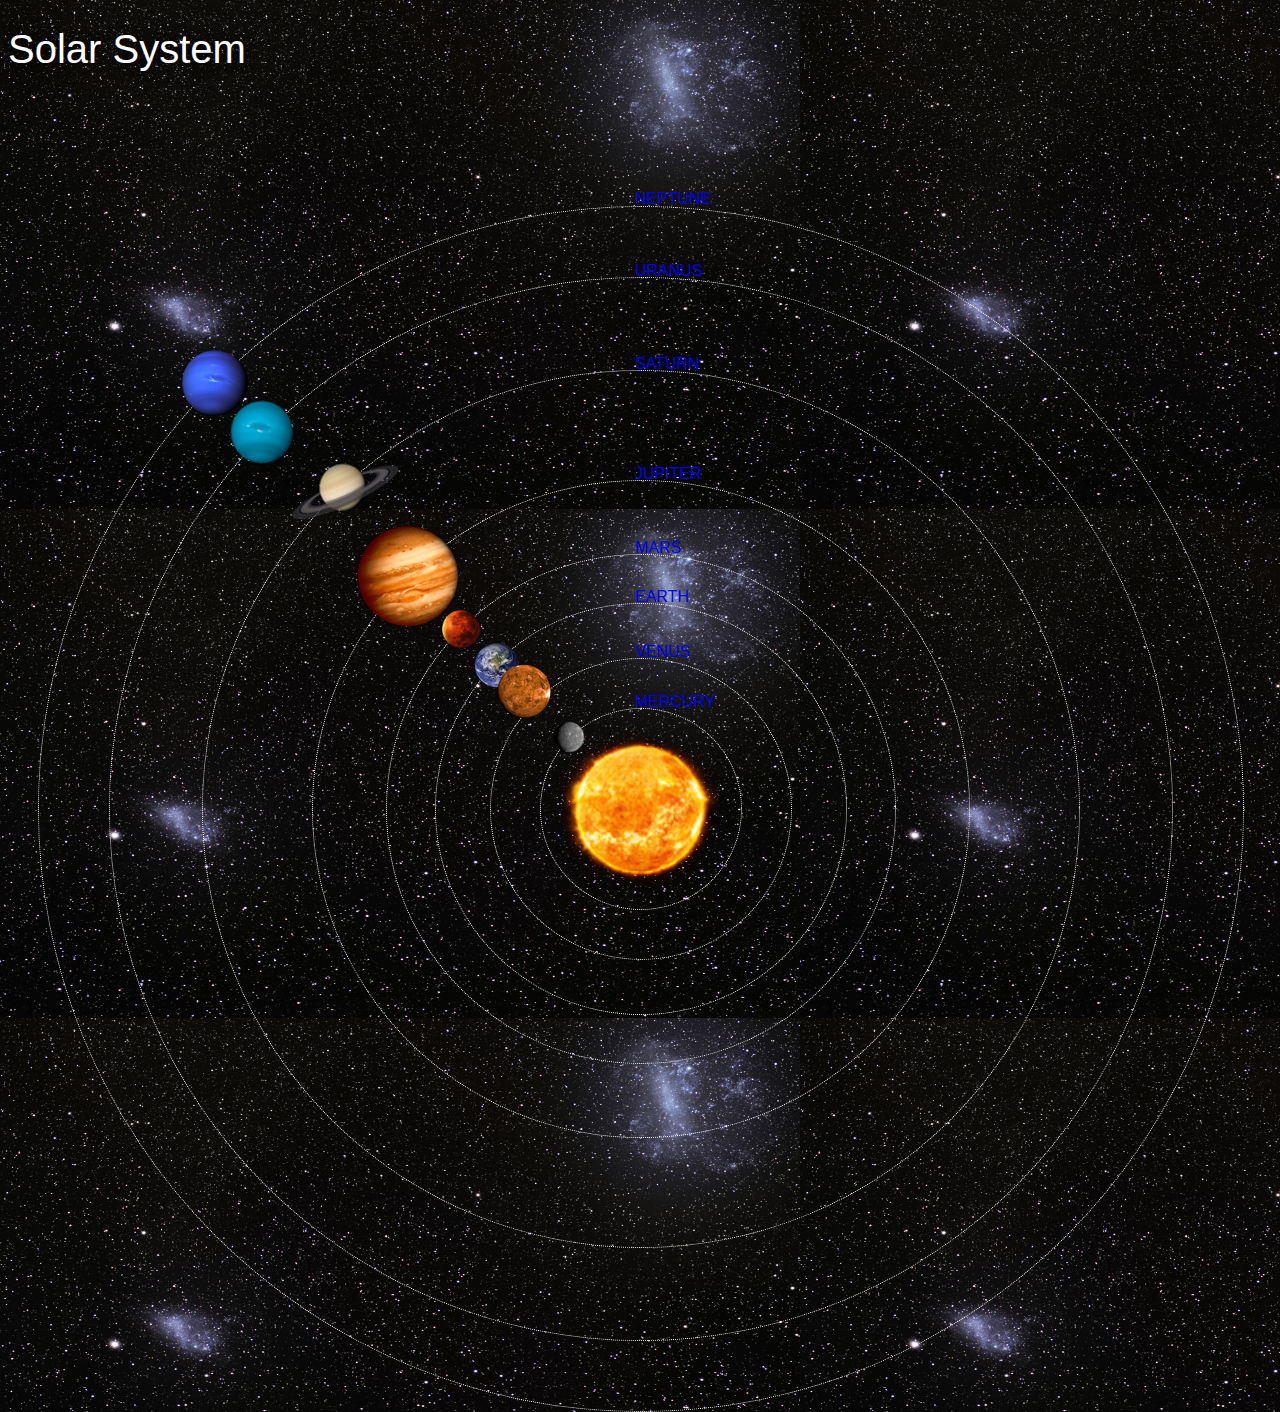
<file: index.html>
<!DOCTYPE html>
<html>
    <head>
    <title>Solar System</title>
        <link rel="stylesheet" href="style.css"/>
    </head>
    <body>
        <div id="container">
        <h1>Solar System</h1>
        <a href="sun.html"><img src="images/sun.png" id="sun"/></a>
            
            <div id="neptune-orbit">
                <a href="neptune.html"><img src="images/neptune.png" id="neptune"/></a>
            </div>
            <div id="neptune-label" class="label-box">
                <a href="neptune.html">NEPTUNE</a>
            </div>
            
            <div id="uranus-orbit">
                <a href="uranus.html"><img src="images/uranus.png" id="uranus"/></a>
            </div>
            <div id="uranus-label" class="label-box">
                <a href="uranus.html">URANUS</a>
            </div>
            
                 <div id="saturn-orbit">
                <a href="saturn.html"><img src="images/saturn.png" id="saturn"/></a>
            </div>
            <div id="saturn-label" class="label-box">
                <a href="saturn.html">SATURN</a>
            </div>
                <div id="jupiter-orbit">
                <a href="jupiter.html"><img src="images/jupiter.png" id="jupiter"/></a>
            </div>
            <div id="jupiter-label" class="label-box">
                <a href="jupiter.html">JUPITER</a>
            </div>
                 <div id="mars-orbit">
                <a href="mars.html"><img src="images/mars.png" id="mars"/></a>
            </div>
            <div id="mars-label" class="label-box">
                <a href="mars.html">MARS</a>
            </div>     
                <div id="earth-orbit">
                <a href="earth.html"><img src="images/earth.png" id="earth"/></a>
            </div>
            <div id="earth-label" class="label-box">
                <a href="earth.html">EARTH</a>
            </div>
                 <div id="venus-orbit">
                <a href="venus.html"><img src="images/venus.png" id="venus"/></a>
            </div>
            <div id="venus-label" class="label-box">
                <a href="venus.html">VENUS</a>
            </div>
                 <div id="mercury-orbit">
                <a href="mercury.html"><img src="images/mercury.png" id="mercury"/></a>
            </div>
            <div id="mercury-label" class="label-box">
                <a href="mercury.html">MERCURY</a>
            </div>
        </div>
        </body>
</html>
</file>
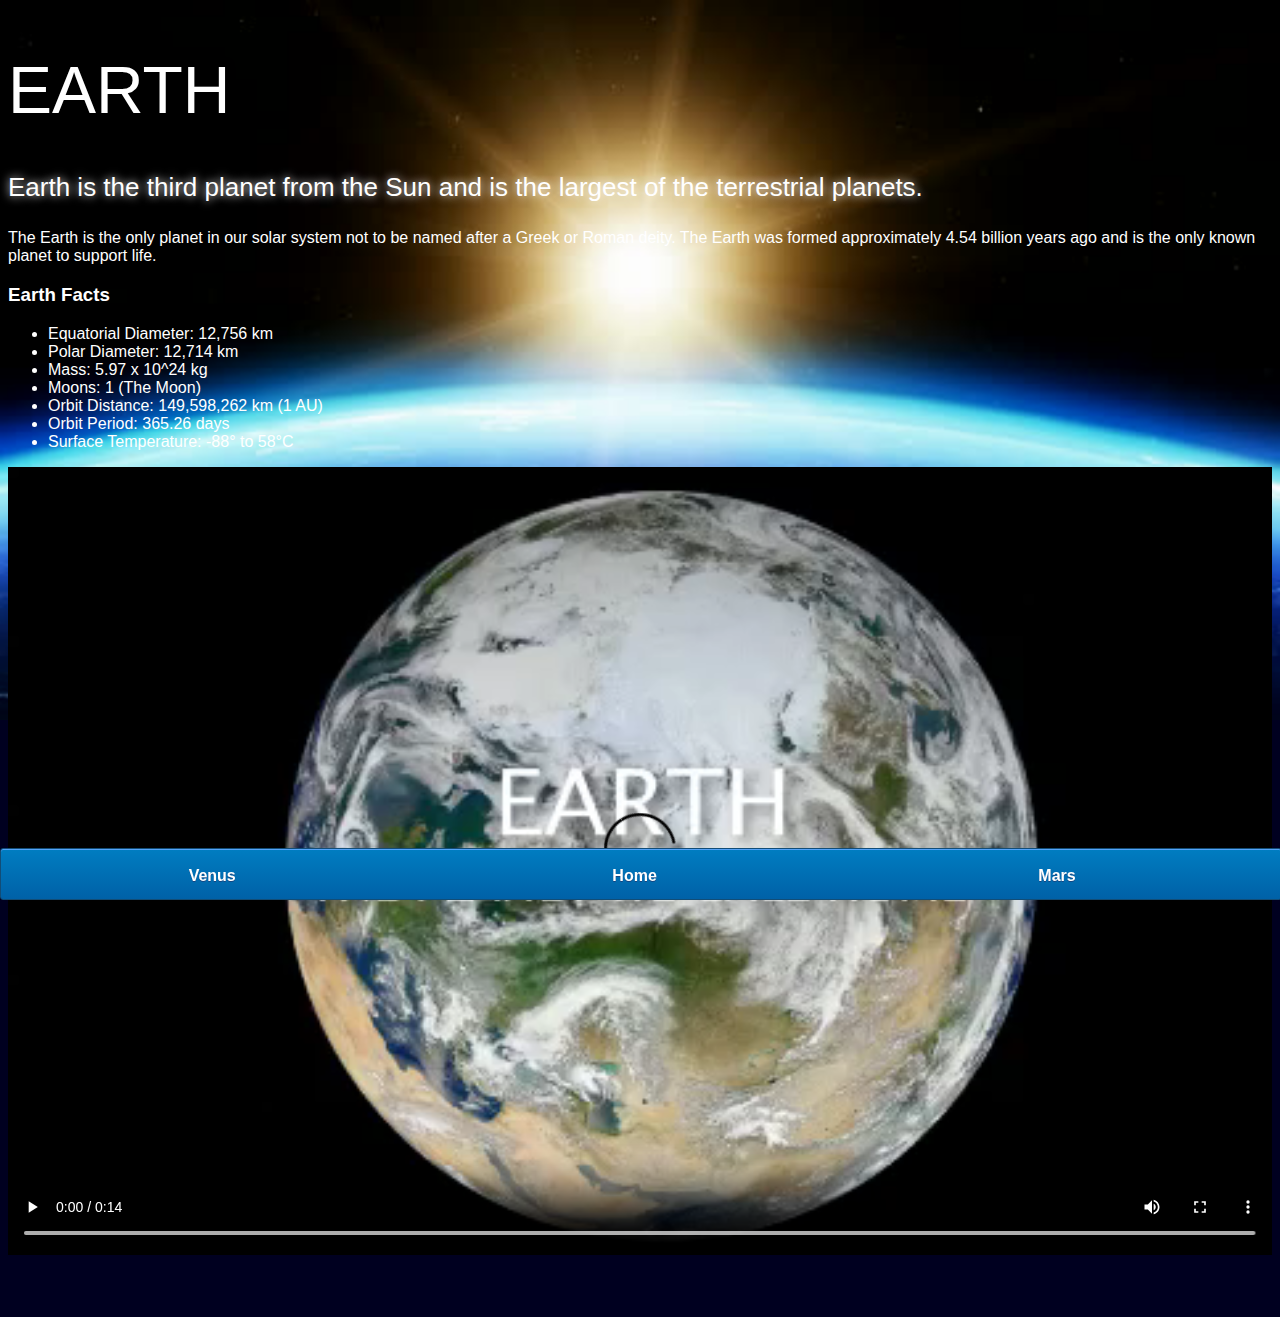
<file: earth.html>
<!DOCTYPE html>
<html>
    <head>
        <title>Solar System</title>
        <link rel="stylesheet" href="style-pages.css"/>
    </head>
    <body>
        <div id="main">
        <div id="content">
         
            <h1>Earth</h1>
                <p class="intro">
                    Earth is the third planet from the Sun and is the largest of the terrestrial planets. 
                </p>             

                <p>
                    The Earth is the only planet in our solar system not to be named after a Greek or Roman deity. The Earth was formed approximately 4.54 billion years ago and is the only known planet to support life.
                </p>

                <h3>Earth Facts</h3>
                <ul>
                    <li>Equatorial Diameter:	12,756 km</li>
                    <li>Polar Diameter:	12,714 km</li>
                    <li>Mass:	5.97 x 10^24 kg</li>
                    <li>Moons:	1 (The Moon)</li>
                    <li>Orbit Distance:	149,598,262 km (1 AU)</li>
                    <li>Orbit Period:	365.26 days</li>
                    <li>Surface Temperature:	-88&deg; to 58&deg;C</li>
                </ul>
           
            <video id="video" controls>
                    <source src="videos/earth-video.mp4" type="video/mp4">
                </video>
            </div>
            <div id="tabs-bottom">
                <a href="venus.html">Venus</a>
                <a href="index.html">Home</a>
                <a href="mars.html">Mars</a>
            </div>
        </div>
    </body>
</html>
</file>
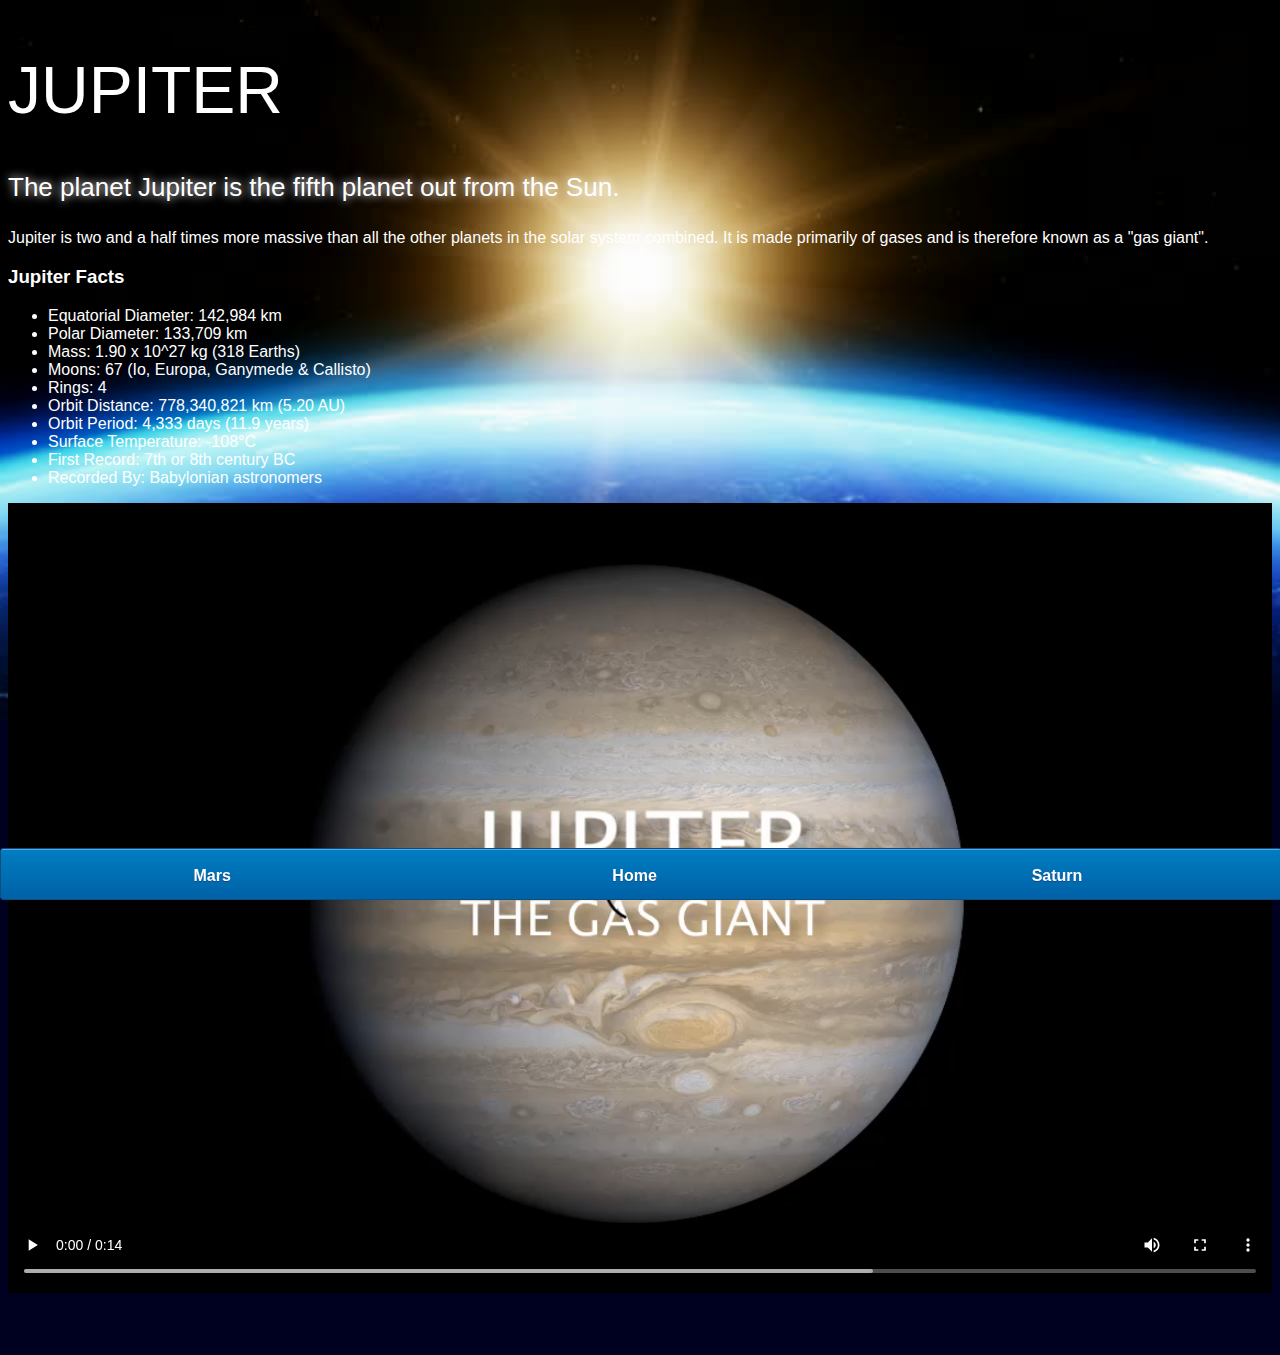
<file: jupiter.html>
<!DOCTYPE html>
<html>
    <head>
        <title>Solar System</title>
        <link rel="stylesheet" href="style-pages.css"/>
    </head>
    <body>
        <div id="main">
        <div id="content">
         <h1>Jupiter</h1>
                <p class="intro">
                    The planet Jupiter is the fifth planet out from the Sun.
                </p>             

                <p>
                    Jupiter is two and a half times more massive than all the other planets in the solar system combined. It is made primarily of gases and is therefore known as a "gas giant".
                </p>

                <h3>Jupiter Facts</h3>
                <ul>
                    <li>Equatorial Diameter:	142,984 km</li>
                    <li>Polar Diameter:	133,709 km</li>
                    <li>Mass:	1.90 x 10^27 kg (318 Earths)</li>
                    <li>Moons:	67 (Io, Europa, Ganymede & Callisto)</li>
                    <li>Rings:	4</li>
                    <li>Orbit Distance:	778,340,821 km (5.20 AU)</li>
                    <li>Orbit Period:	4,333 days (11.9 years)</li>
                    <li>Surface Temperature:	-108&deg;C</li>
                    <li>First Record:	7th or 8th century BC</li>
                    <li>Recorded By:	Babylonian astronomers</li>
                </ul>
            <video id="video" controls>
                    <source src="videos/jupiter-video.mp4" type="video/mp4">
                </video>
            </div>
            <div id="tabs-bottom">
               <a href="mars.html">Mars</a>
                <a href="index.html">Home</a>
                <a href="saturn.html">Saturn</a>
            </div>
        </div>
    </body>
</html>
</file>
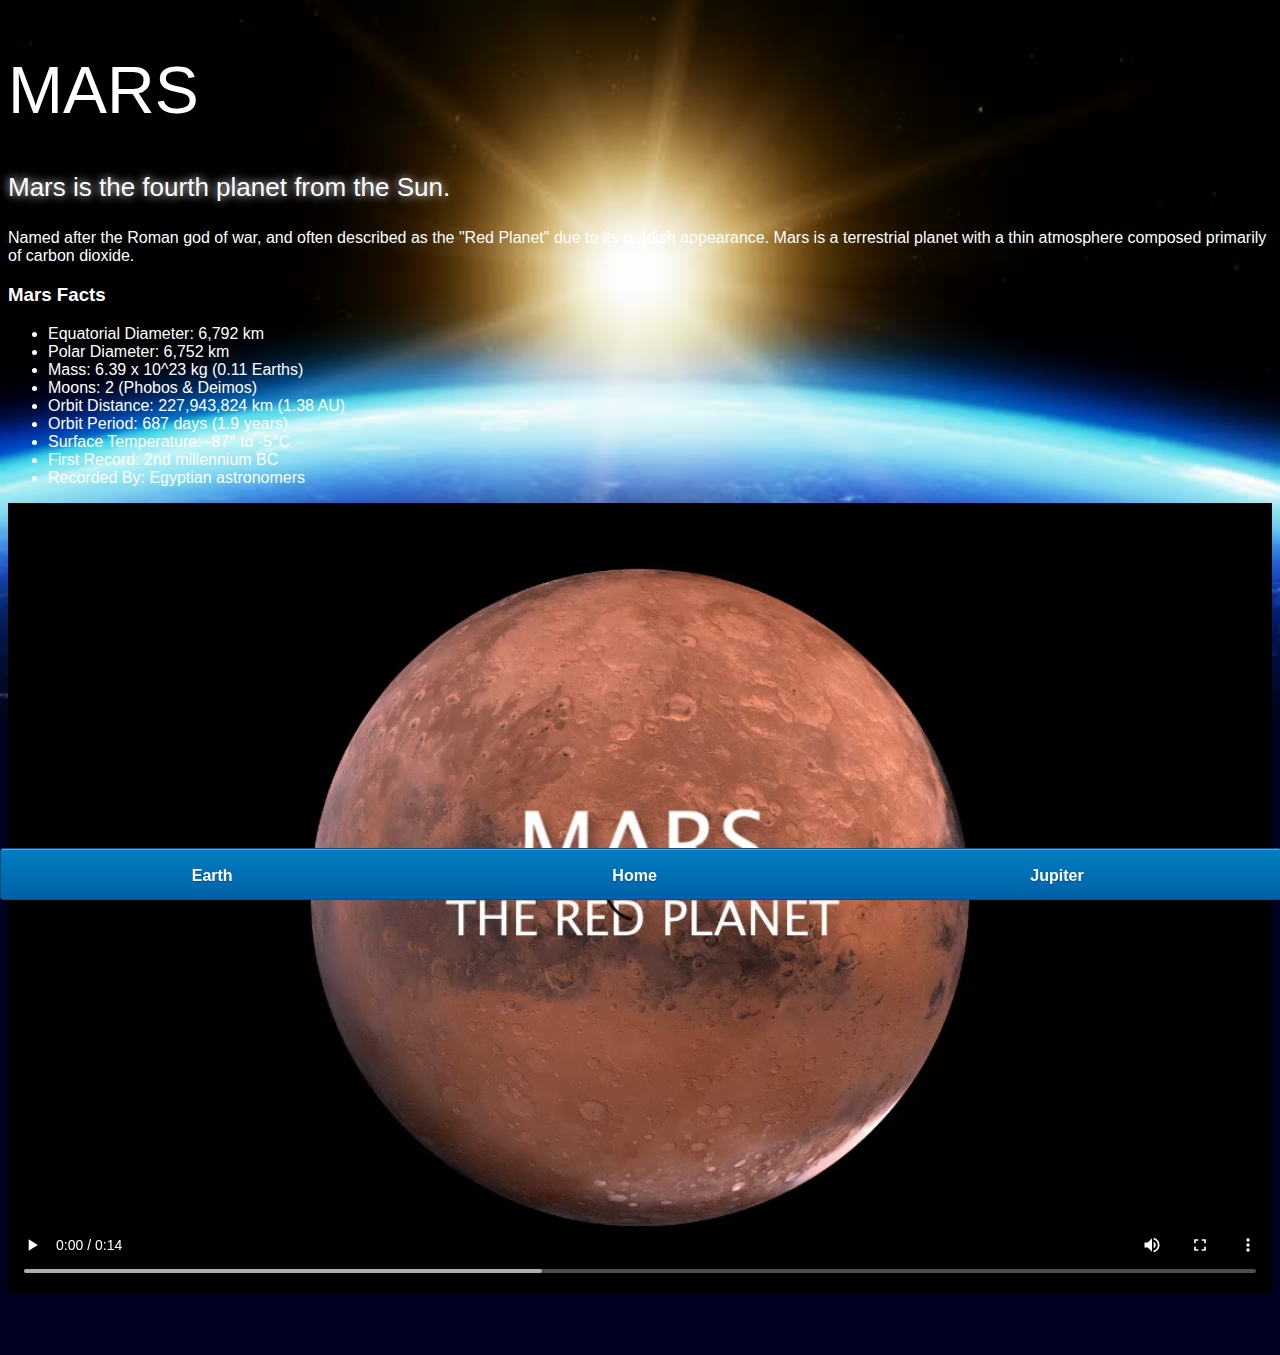
<file: mars.html>
<!DOCTYPE html>
<html>
    <head>
        <title>Solar System</title>
        <link rel="stylesheet" href="style-pages.css"/>
    </head>
    <body>
        <div id="main">
        <div id="content">
         
            <h1>Mars</h1>
                <p class="intro">
                    Mars is the fourth planet from the Sun.  
                </p>             

                <p>
                    Named after the Roman god of war, and often described as the "Red Planet" due to its reddish appearance. Mars is a terrestrial planet with a thin atmosphere composed primarily of carbon dioxide.
                </p>

                <h3>Mars Facts</h3>
                <ul>
                    <li>Equatorial Diameter:	6,792 km</li>
                    <li>Polar Diameter:	6,752 km</li>
                    <li>Mass:	6.39 x 10^23 kg (0.11 Earths)</li>
                    <li>Moons:	2 (Phobos & Deimos)</li>
                    <li>Orbit Distance:	227,943,824 km (1.38 AU)</li>
                    <li>Orbit Period:	687 days (1.9 years)</li>
                    <li>Surface Temperature:	-87&deg; to -5&deg;C</li>
                    <li>First Record:	2nd millennium BC</li>
                    <li>Recorded By:	Egyptian astronomers</li>
                </ul>
            
           
            <video id="video" controls>
                    <source src="videos/mars-video.mp4" type="video/mp4">
                </video>
            </div>
            <div id="tabs-bottom">
               <a href="earth.html">Earth</a>
                <a href="index.html">Home</a>
                <a href="jupiter.html">Jupiter</a>
            </div>
        </div>
    </body>
</html>
</file>
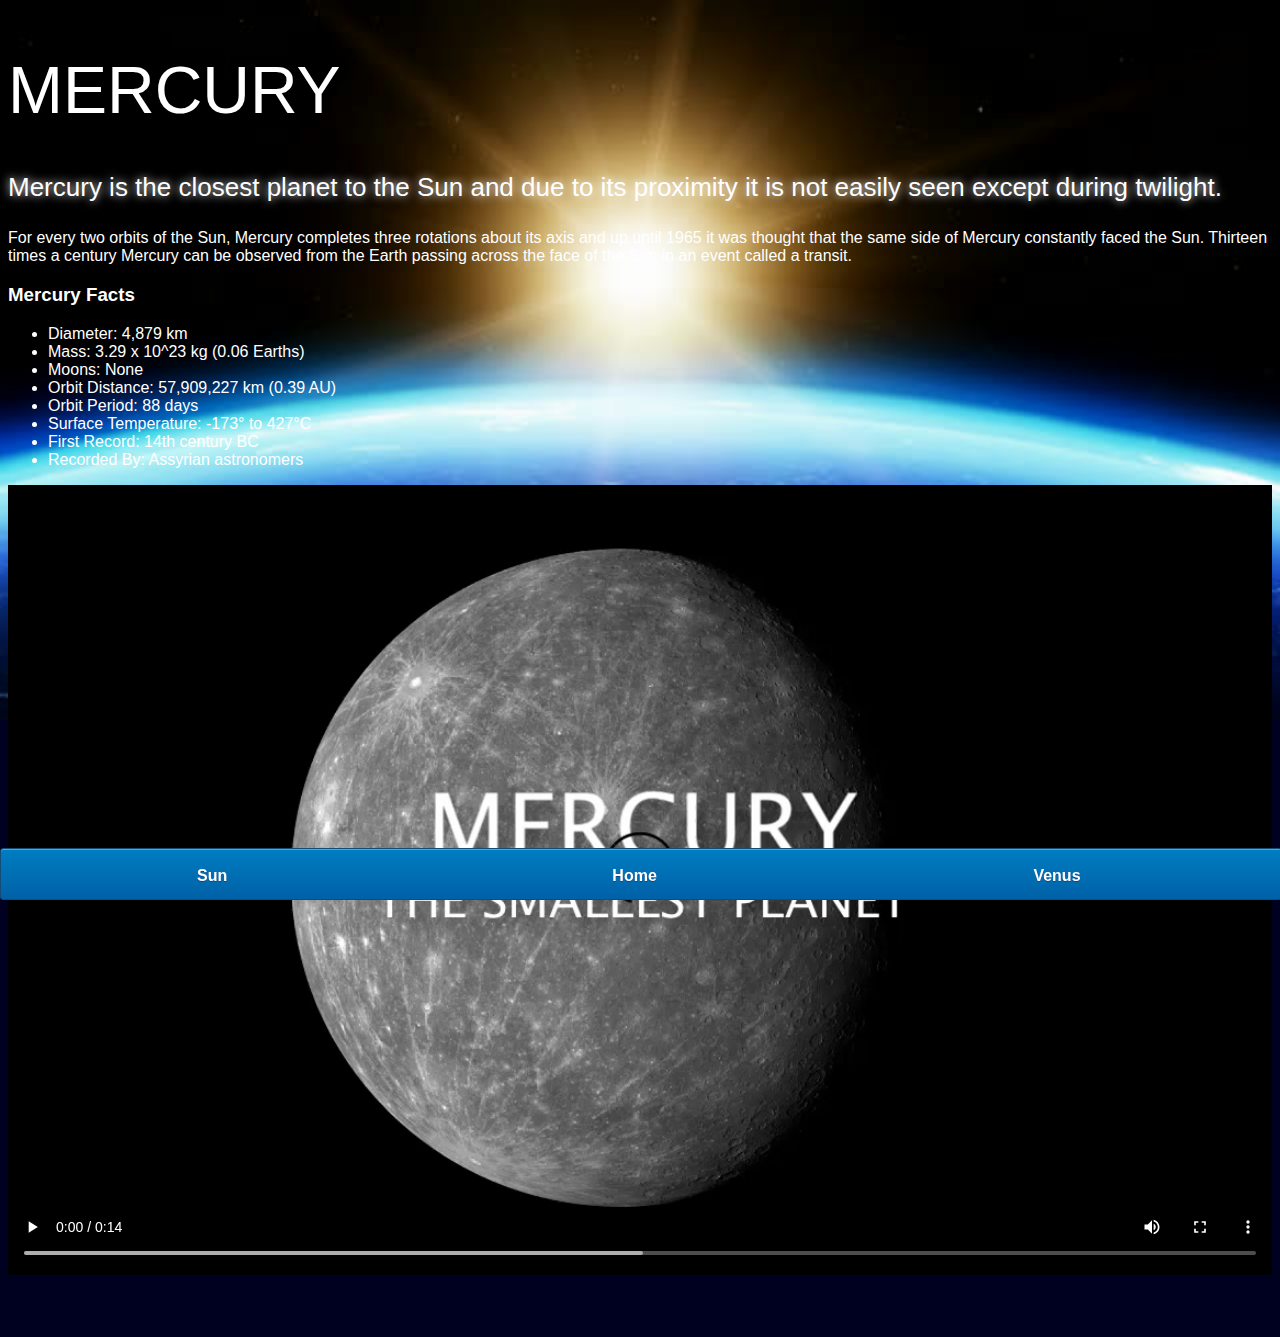
<file: mercury.html>
<!DOCTYPE html>
<html>
    <head>
        <title>Solar System</title>
        <link rel="stylesheet" href="style-pages.css"/>
    </head>
    <body>
        <div id="main">
        <div id="content">
            <h1>Mercury</h1>
            <p class="intro">
                    Mercury is the closest planet to the Sun and due to its proximity it is not easily seen except during twilight. </p>
            <p>
                    For every two orbits of the Sun, Mercury completes three rotations about its axis and up until 1965 it was thought that the same side of Mercury constantly faced the Sun. Thirteen times a century Mercury can be observed from the Earth passing across the face of the Sun in an event called a transit.</p>

                <h3>Mercury Facts</h3>
             <ul>
                    <li>Diameter:	4,879 km</li>
                    <li>Mass:	3.29 x 10^23 kg (0.06 Earths)</li>
                    <li>Moons:	None</li>
                    <li>Orbit Distance:	57,909,227 km (0.39 AU)</li>
                    <li>Orbit Period:	88 days</li>
                    <li>Surface Temperature:	-173&deg; to 427&deg;C</li>
                    <li>First Record:	14th century BC</li>
                    <li>Recorded By:	Assyrian astronomers</li>
                </ul>
            <video id="video" controls>
                    <source src="videos/mercury-video.mp4" type="video/mp4">
                </video>
            </div>
            <div id="tabs-bottom">
                <a href="sun.html">Sun</a>
                <a href="index.html">Home</a>
                <a href="venus.html">Venus</a>
            </div>
        </div>
    </body>
</html>
</file>
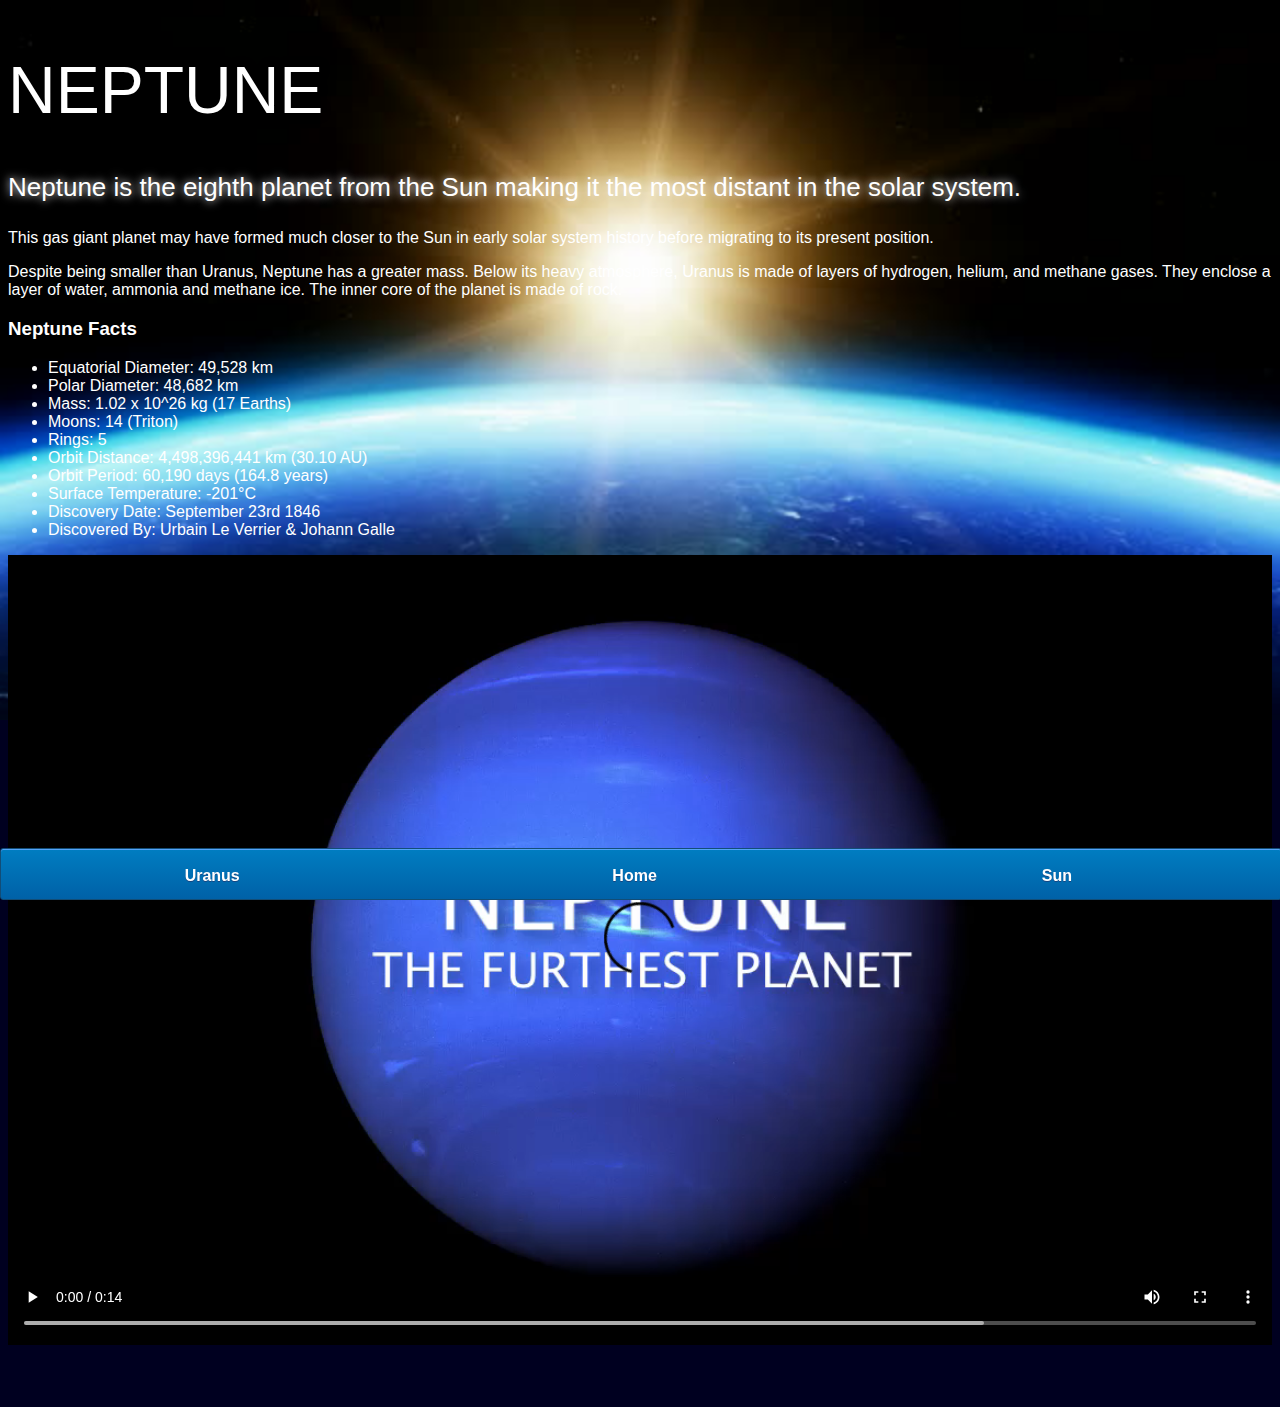
<file: neptune.html>
<!DOCTYPE html>
<html>
    <head>
        <title>Solar System</title>
        <link rel="stylesheet" href="style-pages.css"/>
    </head>
    <body>
        <div id="main">
        <div id="content">
           <h1>Neptune</h1>
                <p class="intro">
                    Neptune is the eighth planet from the Sun making it the most distant in the solar system. 
                </p>             
                <p>
                    This gas giant planet may have formed much closer to the Sun in early solar system history before migrating to its present position.</p>

                <p>Despite being smaller than Uranus, Neptune has a greater mass. Below its heavy atmosphere, Uranus is made of layers of hydrogen, helium, and methane gases. They enclose a layer of water, ammonia and methane ice. The inner core of the planet is made of rock.</p>

                <h3>Neptune Facts</h3>
                <ul>
                    <li>Equatorial Diameter:	49,528 km</li>
                    <li>Polar Diameter:	48,682 km</li>
                    <li>Mass:	1.02 x 10^26 kg (17 Earths)</li>
                    <li>Moons:	14 (Triton)</li>
                    <li>Rings:	5</li>
                    <li>Orbit Distance:	4,498,396,441 km (30.10 AU)</li>
                    <li>Orbit Period:	60,190 days (164.8 years)</li>
                    <li>Surface Temperature:	-201&deg;C</li>
                    <li>Discovery Date:	September 23rd 1846</li>
                    <li>Discovered By:	Urbain Le Verrier & Johann Galle</li>
                </ul>
           
            <video id="video" controls>
                    <source src="videos/neptune-video.mp4" type="video/mp4">
                </video>
            </div>
            <div id="tabs-bottom">
             <a href="uranus.html">Uranus</a>
                <a href="index.html">Home</a>
                <a href="sun.html">Sun</a>
            </div>
        </div>
    </body>
</html>
</file>
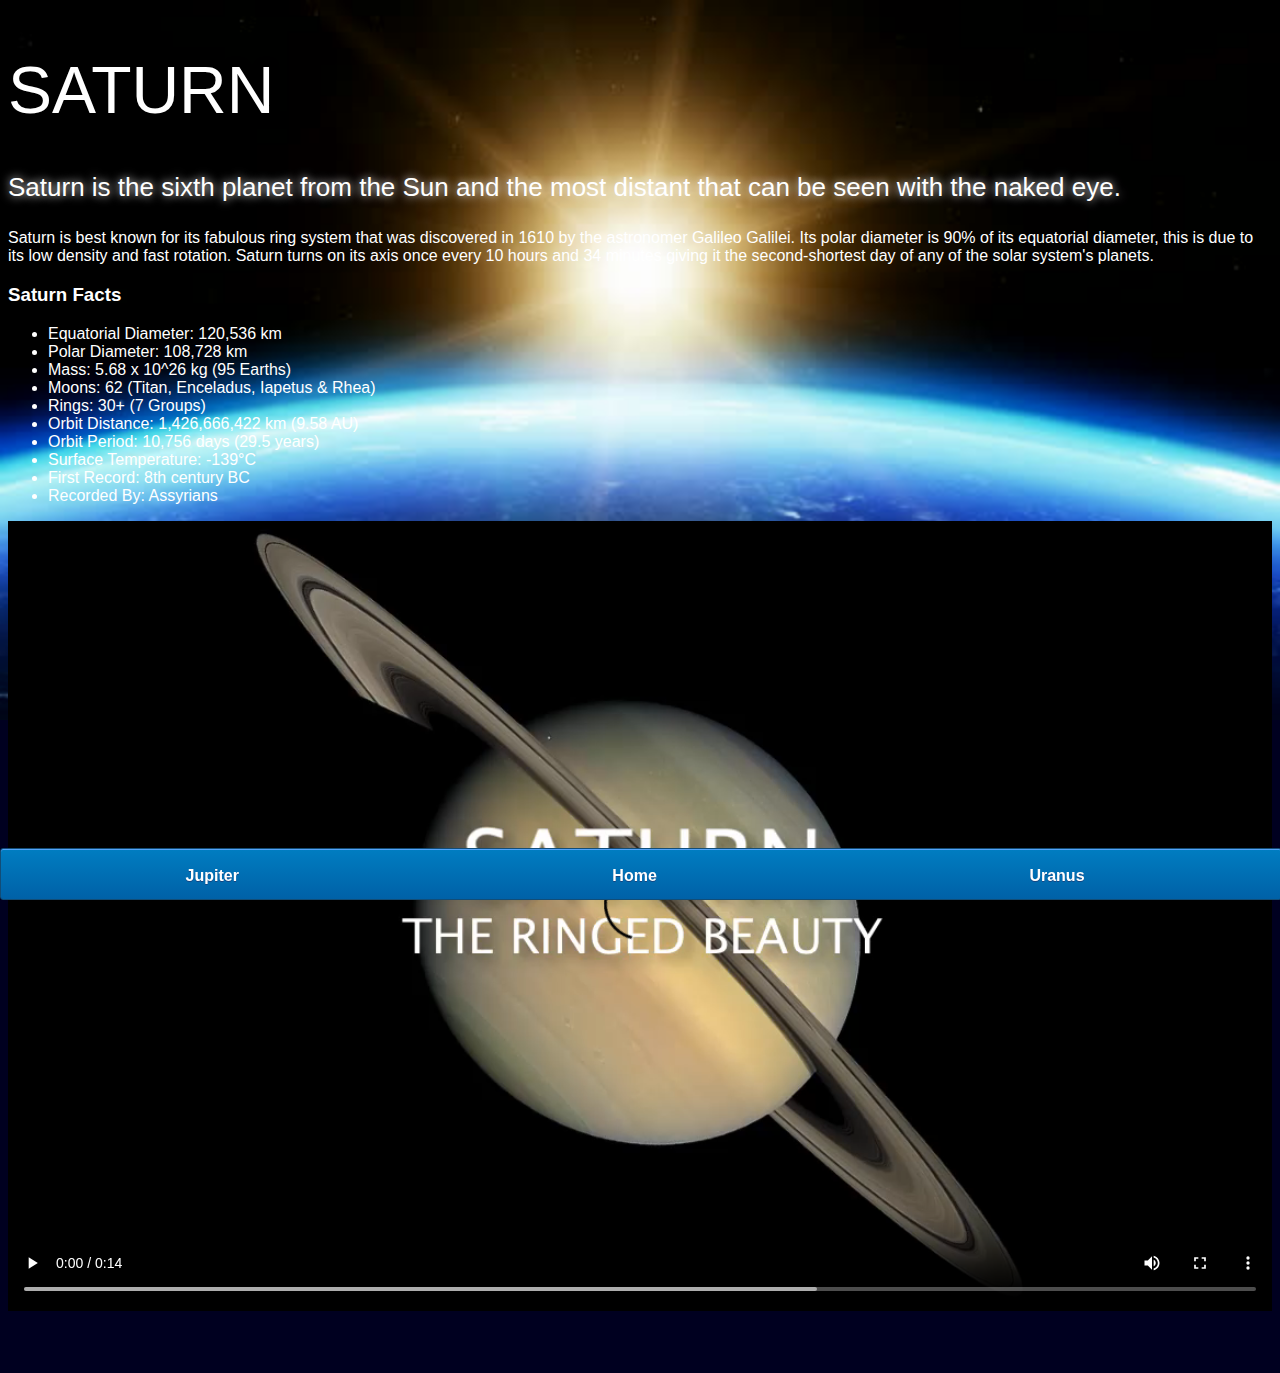
<file: saturn.html>
<!DOCTYPE html>
<html>
    <head>
        <title>Solar System</title>
        <link rel="stylesheet" href="style-pages.css"/>
    </head>
    <body>
        <div id="main">
        <div id="content">
          <h1>Saturn</h1>
                <p class="intro">
                    Saturn is the sixth planet from the Sun and the most distant that can be seen with the naked eye.
                </p>             

                <p>
                    Saturn is best known for its fabulous ring system that was discovered in 1610 by the astronomer Galileo Galilei. Its polar diameter is 90% of its equatorial diameter, this is due to its low density and fast rotation. Saturn turns on its axis once every 10 hours and 34 minutes giving it the second-shortest day of any of the solar system's planets.
                </p>

                <h3>Saturn Facts</h3>
                <ul>
                    <li>Equatorial Diameter:	120,536 km</li>
                    <li>Polar Diameter:	108,728 km</li>
                    <li>Mass:	5.68 x 10^26 kg (95 Earths)</li>
                    <li>Moons:	62 (Titan, Enceladus, Iapetus & Rhea)</li>
                    <li>Rings:	30+ (7 Groups)</li>
                    <li>Orbit Distance:	1,426,666,422 km (9.58 AU)</li>
                    <li>Orbit Period:	10,756 days (29.5 years)</li>
                    <li>Surface Temperature:	-139&deg;C</li>
                    <li>First Record:	8th century BC</li>
                    <li>Recorded By:	Assyrians</li>
                </ul>
            
           
            <video id="video" controls>
                    <source src="videos/saturn-video.mp4" type="video/mp4">
                </video>
            </div>
            <div id="tabs-bottom">
              <a href="jupiter.html">Jupiter</a>
                <a href="index.html">Home</a>
                <a href="uranus.html">Uranus</a>
            </div>
        </div>
    </body>
</html>
</file>
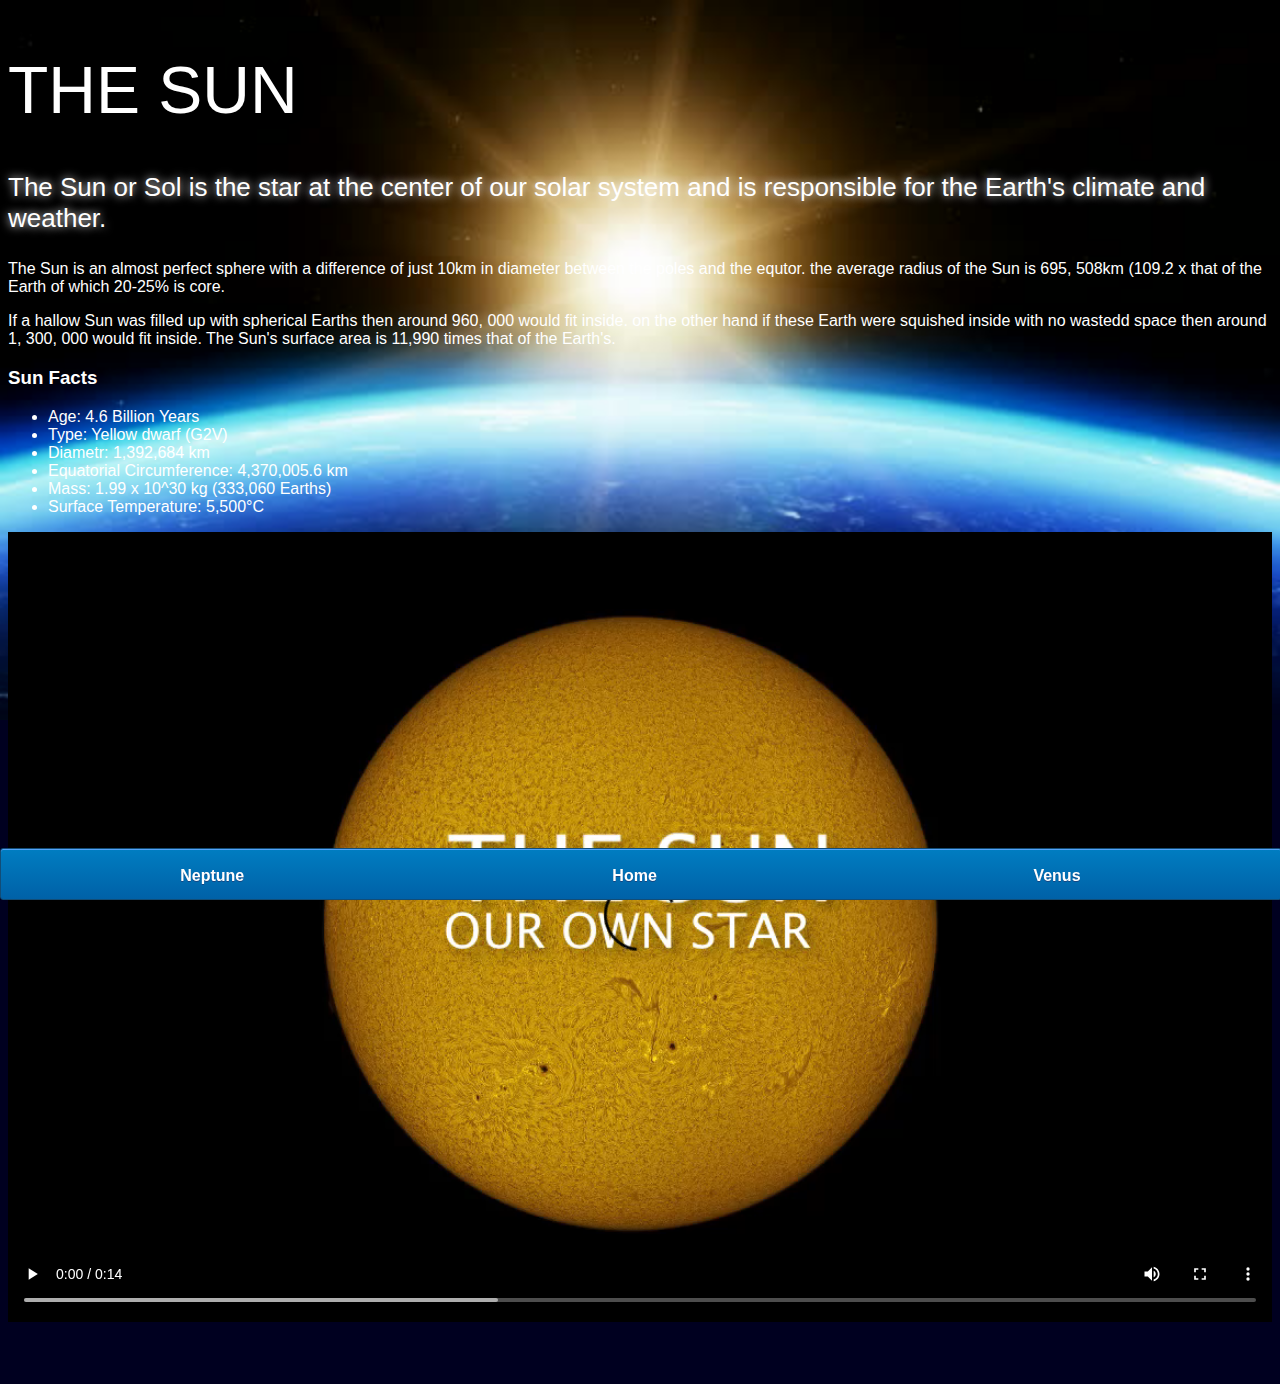
<file: sun.html>
<!DOCTYPE html>
<html>
    <head>
        <title>Solar System</title>
        <link rel="stylesheet" href="style-pages.css"/>
    </head>
    <body>
        <div id="main">
            <div id="content">
                <h1>The Sun</h1>
                <p class="intro">
                    The Sun or Sol is the star at the center of our solar system and is responsible for the Earth's climate and weather.
                </p>
                <p>The Sun is an almost perfect sphere with a difference of just 10km in diameter between the poles and the equtor. the average radius of the Sun is 695, 508km (109.2 x that of the Earth of which 20-25% is core.</p>
                
                <p>If a hallow Sun was filled up with spherical Earths then around 960, 000 would fit inside. on the other hand if these Earth were squished inside with no wastedd space then around 1, 300, 000 would fit inside. The Sun's surface area is 11,990 times that of the Earth's.</p>
                
                <h3>Sun Facts</h3>
                <ul>
                    <li>Age: 4.6 Billion Years</li>
                    <li>Type: Yellow dwarf (G2V)</li>
                    <li>Diametr: 1,392,684 km</li>
                    <li>Equatorial Circumference: 4,370,005.6 km</li>
                    <li>Mass: 1.99 x 10^30 kg (333,060 Earths)</li>
                    <li>Surface Temperature: 5,500&degC</li>
                </ul>
                <video id="video" controls>
                <source src="videos/sun-video.mp4" type="video/mp4">
                </video>
            
            </div>
            <div id="tabs-bottom">
                <a href="neptune.html">Neptune</a>
                <a href="index.html">Home</a>
                <a href="venus.html">Venus</a>
            
            </div>
        
        </div>
    
    </body>
    
</html>
</file>
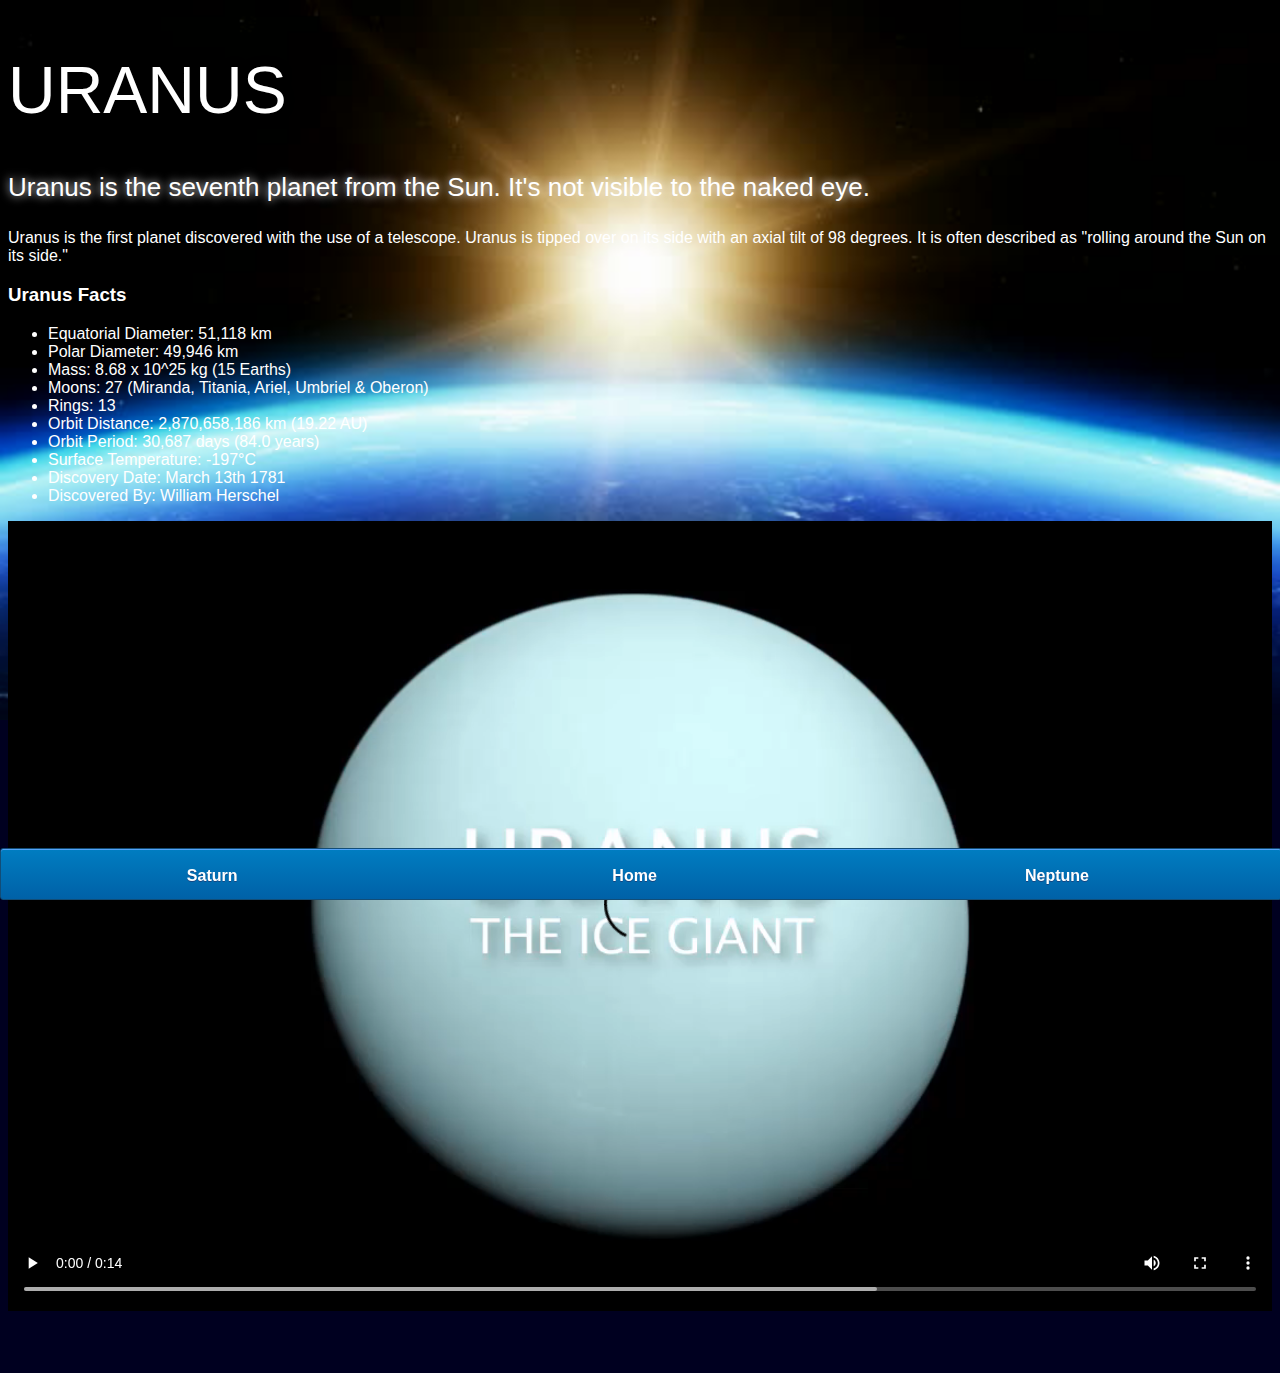
<file: uranus.html>
<!DOCTYPE html>
<html>
    <head>
        <title>Solar System</title>
        <link rel="stylesheet" href="style-pages.css"/>
    </head>
    <body>
        <div id="main">
        <div id="content">
            <h1>Uranus</h1>
                <p class="intro">
                    Uranus is the seventh planet from the Sun. It's not visible to the naked eye.
                </p>             

                <p>
                    Uranus is the first planet discovered with the use of a telescope. Uranus is tipped over on its side with an axial tilt of 98 degrees. It is often described as "rolling around the Sun on its side."
                </p>

                <h3>Uranus Facts</h3>
                <ul>
                    <li>Equatorial Diameter:	51,118 km</li>
                    <li>Polar Diameter:	49,946 km</li>
                    <li>Mass:	8.68 x 10^25 kg (15 Earths)</li>
                    <li>Moons:	27 (Miranda, Titania, Ariel, Umbriel & Oberon)</li>
                    <li>Rings:	13</li>
                    <li>Orbit Distance:	2,870,658,186 km (19.22 AU)</li>
                    <li>Orbit Period:	30,687 days (84.0 years)</li>
                    <li>Surface Temperature:	-197&deg;C</li>
                    <li>Discovery Date:	March 13th 1781</li>
                    <li>Discovered By:	William Herschel</li>
                </ul> 
           
            <video id="video" controls>
                    <source src="videos/uranus-video.mp4" type="video/mp4">
                </video>
            </div>
            <div id="tabs-bottom">
              <a href="saturn.html">Saturn</a>
                <a href="index.html">Home</a>
                <a href="neptune.html">Neptune</a>
            </div>
        </div>
    </body>
</html>
</file>
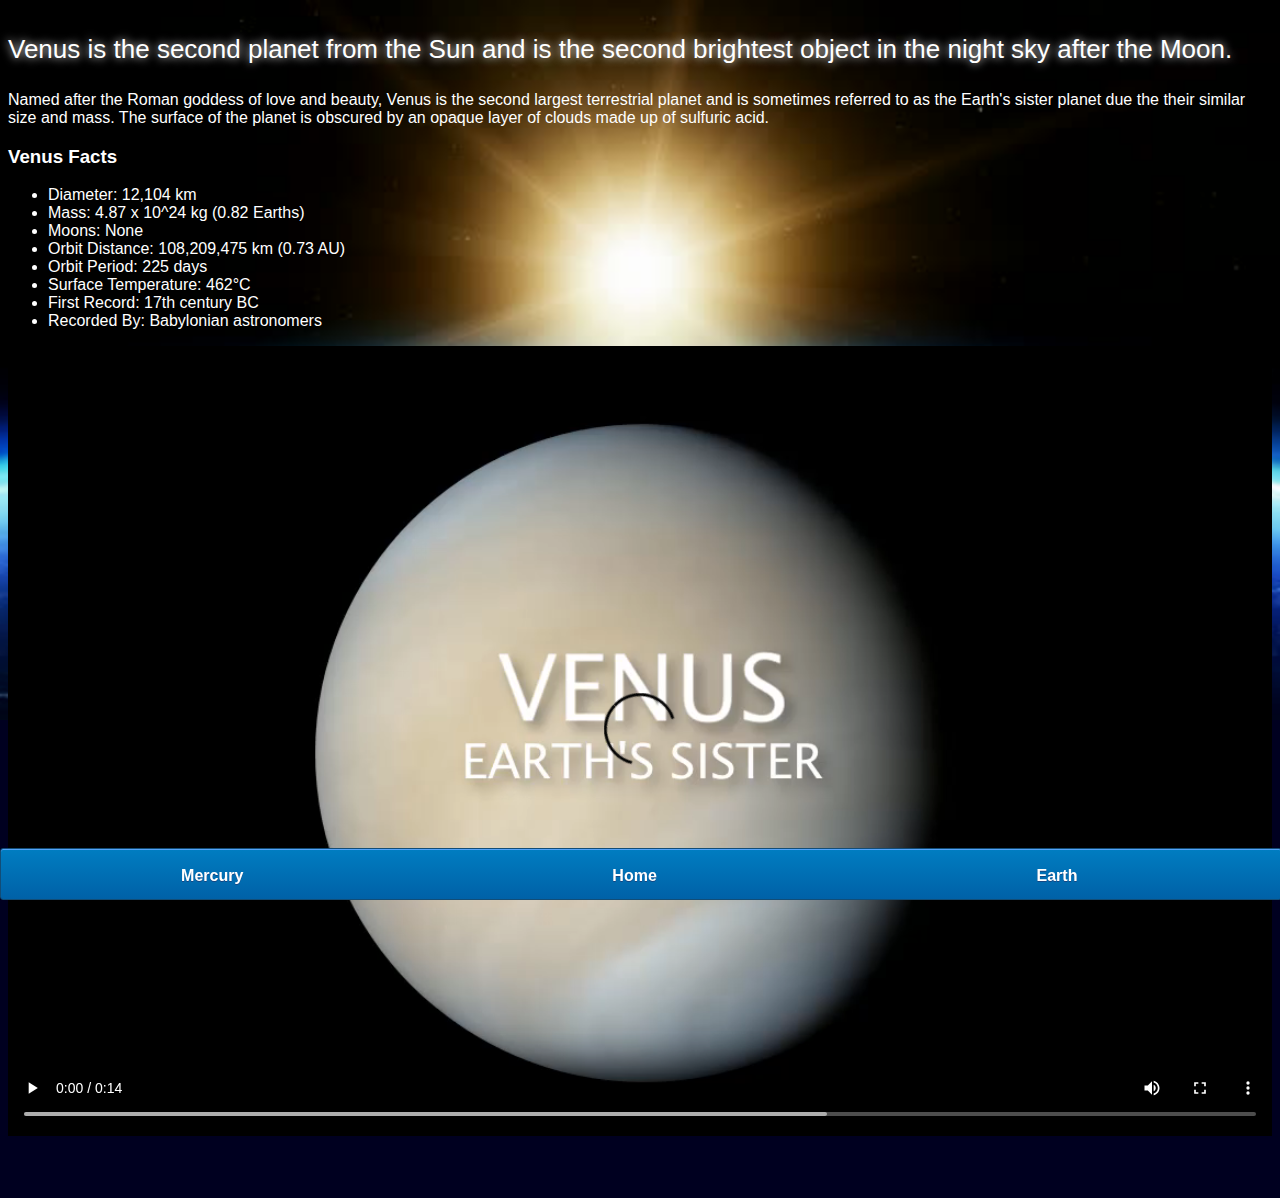
<file: venus.html>
<!DOCTYPE html>
<html>
    <head>
        <title>Solar System</title>
        <link rel="stylesheet" href="style-pages.css"/>
    </head>
    <body>
        <div id="main">
        <div id="content">
          <p class="intro">
                    Venus is the second planet from the Sun and is the second brightest object in the night sky after the Moon. 
                </p>
            <p>
                    Named after the Roman goddess of love and beauty, Venus is the second largest terrestrial planet and is sometimes referred to as the Earth's sister planet due the their similar size and mass. The surface of the planet is obscured by an opaque layer of clouds made up of sulfuric acid.
                </p>
            <h3>Venus Facts</h3>
                <ul>
                    <li>Diameter:	12,104 km</li>
                    <li>Mass:	4.87 x 10^24 kg (0.82 Earths)</li>
                    <li>Moons:	None</li>
                    <li>Orbit Distance:	108,209,475 km (0.73 AU)</li>
                    <li>Orbit Period:	225 days</li>
                    <li>Surface Temperature:	462&deg;C</li>
                    <li>First Record:	17th century BC</li>
                    <li>Recorded By:	Babylonian astronomers</li>
                </ul>
            <video id="video" controls>
                    <source src="videos/venus-video.mp4" type="video/mp4">
                </video>
            </div>
            <div id="tabs-bottom">
                <a href="mercury.html">Mercury</a>
                <a href="index.html">Home</a>
                <a href="earth.html">Earth</a>
            </div>
        </div>
    </body>
</html>
</file>
<file: style.css>
body{
    width: 100%;
    height: 100%;
    background: url('images/space.png');
    overflow: hidden;
}

h1{
    font-family: sans-serif;
    font-weight: 100;
    font-size: 40px;
    text-shadow: 0 0 10px #000000;
    color: white;
}

/*============================== SUN ==============================*/

#sun{
    position: absolute;
    z-index: 1000;
    width: 160px;
    bottom: 10px;
    left: 50%;
    margin-left: -80px;
}

/*============================== NEPTUNE ==============================*/

#neptune{
    width: 66px;
    height: 66px;
    margin: 143px;
    z-index: 1000;
    animation: spin-right 8s linear infinite;
    -webkit-animation: spin-right 8s linear infinite;
}

#neptune-orbit{
    position: absolute;
    width: 1204px;
    height: 1204px;
    bottom: -512px;
    left: 50%;
    margin-left: -602px;
    border: 1px dotted white;
    border-radius: 50%;
    animation: spin-left 14s linear infinite;
    -webkit-animation: spin-left 14s linear infinite;
}

#neptune-label{
    bottom: 692px;
}

/*============================== URANUS ==============================*/

#uranus{
    width: 66px;
    height: 66px;
    margin: 120px;
    z-index: 1000;
    animation: spin-right 8s linear infinite;
    -webkit-animation: spin-right 8s linear infinite;
}

#uranus-orbit{
    position: absolute;
    width: 1062px;
    height: 1062px;
    bottom: -441px;
    left: 50%;
    margin-left: -531px;
    border: 1px dotted white;
    border-radius: 50%;
    animation: spin-left 15s linear infinite;
    -webkit-animation: spin-left 15s linear infinite;
}

#uranus-label{
    bottom: 620px;
}

/*============================== SATURN ==============================*/

#saturn{
    width: 110px;
    margin: 85px;
    z-index: 1000;
    animation: spin-right 13s linear infinite;
    -webkit-animation: spin-right 13s linear infinite;
}

#saturn-orbit{
    position: absolute;
    width: 876px;
    height: 876px;
    bottom: -348px;
    left: 50%;
    margin-left: -438px;
    border: 1px dotted white;
    border-radius: 50%;
    animation: spin-left 13s linear infinite;
    -webkit-animation: spin-left 13s linear infinite;
}

#saturn-label{
    bottom: 527px;
}

/*============================== JUPITER ==============================*/

#jupiter{
    width: 100px;
    height: 100px;
    margin: 45px;
    z-index: 1000;
    animation: spin-right 10s linear infinite;
    -webkit-animation: spin-right 10s linear infinite;
}

#jupiter-orbit{
    position: absolute;
    width: 656px;
    height: 656px;
    bottom: -238px;
    left: 50%;
    margin-left: -328px;
    border: 1px dotted white;
    border-radius: 50%;
    animation: spin-left 10s linear infinite;
    -webkit-animation: spin-left 10s linear infinite;
}

#jupiter-label{
    bottom: 417px;
}

/*============================== MARS ==============================*/

#mars{
    width: 38px;
    height: 38px;
    margin: 55px;
    z-index: 1000;
    animation: spin-right 3s linear infinite;
    -webkit-animation: spin-right 3s linear infinite;
}

#mars-orbit{
    position: absolute;
    width: 508px;
    height: 508px;
    bottom: -164px;
    left: 50%;
    margin-left: -254px;
    border: 1px dotted white;
    border-radius: 50%;
    animation: spin-left 4s linear infinite;
    -webkit-animation: spin-left 4s linear infinite;
}

#mars-label{
    bottom: 343px;
}

/*============================== EARTH ==============================*/

#earth{
    width: 50px;
    height: 50px;
    margin: 36px;
    z-index: 1000;
    animation: spin-right 3s linear infinite;
    -webkit-animation: spin-right 3s linear infinite;
}

#earth-orbit{
    position: absolute;
    width: 410px;
    height: 410px;
    bottom: -115px;
    left: 50%;
    margin-left: -205px;
    border: 1px dotted white;
    border-radius: 50%;
    animation: spin-left 5s linear infinite;
    -webkit-animation: spin-left 5s linear infinite;
}

#earth-label{
    bottom: 294px;
}

/*============================== VENUS ==============================*/

#venusr{
    width: 50px;
    height: 50px;
    margin: 16px;
    z-index: 1000;
}

#venus-orbit{
    position: absolute;
    width: 300px;
    height: 300px;
    bottom: -60px;
    left: 50%;
    margin-left: -150px;
    border: 1px dotted white;
    border-radius: 50%;
    animation: spin-left 4s linear infinite;
    -webkit-animation: spin-left 4s linear infinite;
}

#venus-label{
    bottom: 239px;
}

/*============================== MERCURY ==============================*/

#mercury{
    width: 40px;
    height: 40px;
    margin: 8px;
    z-index: 1000;
}

#mercury-orbit{
    position: absolute;
    z-index: 1;
    width: 200px;
    height: 200px;
    bottom: -10px;
    left: 50%;
    margin-left: -100px;
    border: 1px dotted white;
    border-radius: 50%;
    animation: spin-left 2s linear infinite;
    -webkit-animation: spin-left 2s linear infinite;
}

#mercury-label{
    bottom: 189px;
}
/*============================== PLEASE REMOVE ==============================*/

#container{
    transform: scale(0.8, o.8) translate(o, 700px);
}

/*============================== LABEL BOX ==============================*/

.label-box{
    position: absolute;
    width: 150p;
    left: 50%;
    margin-left: -5px;
    text-align: center;
    color: white;
    font-weight: 100;
    font-family: sans-serif
}

.label-box a{
    text-decoration: none;
    padding: 0;
    margin: 0;
}

.label-box a:visited{
    color: white;
}

/*============================== ANIMATION ==============================*/

@keyframes spin-left{
    100%{
        transform: rotate(-360deg);
        -webkit-transform: rotate(-360deg);
    }
}

@keyframes spin-right{
    100%{
        transform: rotate(360deg);
        -webkit-transform: rotate(360deg);
    }
}
</file>
<file: style-pages.css>
body{
    margin: 0;
    padding: 0;
    width: 100%;
     background-color: #000020;
    font-family: sans-serif;
    background-image: url(images/earth-sunrise.jpg);
    background-repeat: no-repeat;
    background-size: 100%;
    color: #ffffff;
}

h1{
    font-weight: 100;
    font-size: 66px;
    text-shadow: 0 0 10px #000000;
    text-transform: uppercase;
}

p.intro{
    font-size: 26px;
    font-weight: 200;
    text-shadow: 0 0 10px;
}

#content{
    margin-bottom: 50px;
    padding: 8px;
}

#video{
    width: 100%;
}

/*============================== BOTTOM TABS==============================*/

#tabs-bottom{
    position: fixed;
    bottom: 0;
    left: 0;
    z-index: 500;
    display: inline-block;
    width: 100%;
    height: 50px;
    
    box-shadow: inset 0px 1px 0px 0px #54a3f7;
    background: linear-gradient(#007dc1, #0061a7);
    border-radius: 3px;
    border: 1px solid #124d77;
}

#tabs-bottom a{
    float: left;
    display: block;
    width: 33%;
    height: 35px;
    font-weight: 700;
    color: white;
    text-align: center;
    text-decoration: none;
    text-shadow: 0px 1px 0px #154682;
    padding-top: 18px;
}
</file>
